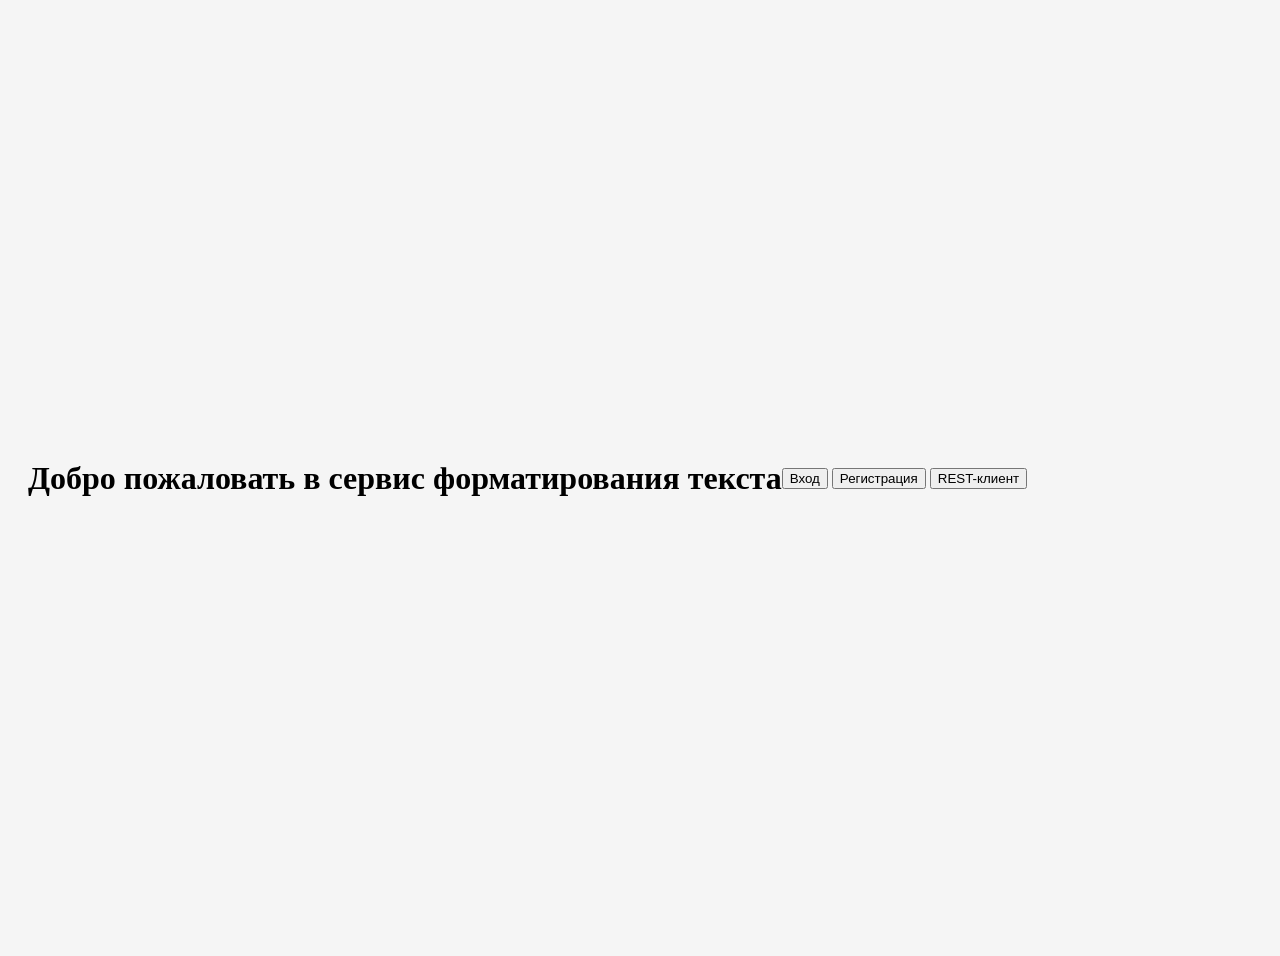
<file: src/main/resources/templates/index.html>
<!DOCTYPE html>
<html xmlns:th="http://www.thymeleaf.org">
<head>
    <meta charset="UTF-8">
    <title>Главная страница</title>
    <style>
        body {
            background-color: #f5f5f5;
            min-height: 100vh;
            display: flex;
            align-items: center;
            padding: 20px;
        }
    </style>
</head>
<body>
<h1>Добро пожаловать в сервис форматирования текста</h1>
<div>
    <a th:href="@{/auth/login}"><button>Вход</button></a>
    <a th:href="@{/auth/registration}"><button>Регистрация</button></a>
    <a th:href="@{/rest-client}"><button>REST-клиент</button></a>
</div>
</body>
</html>
</file>
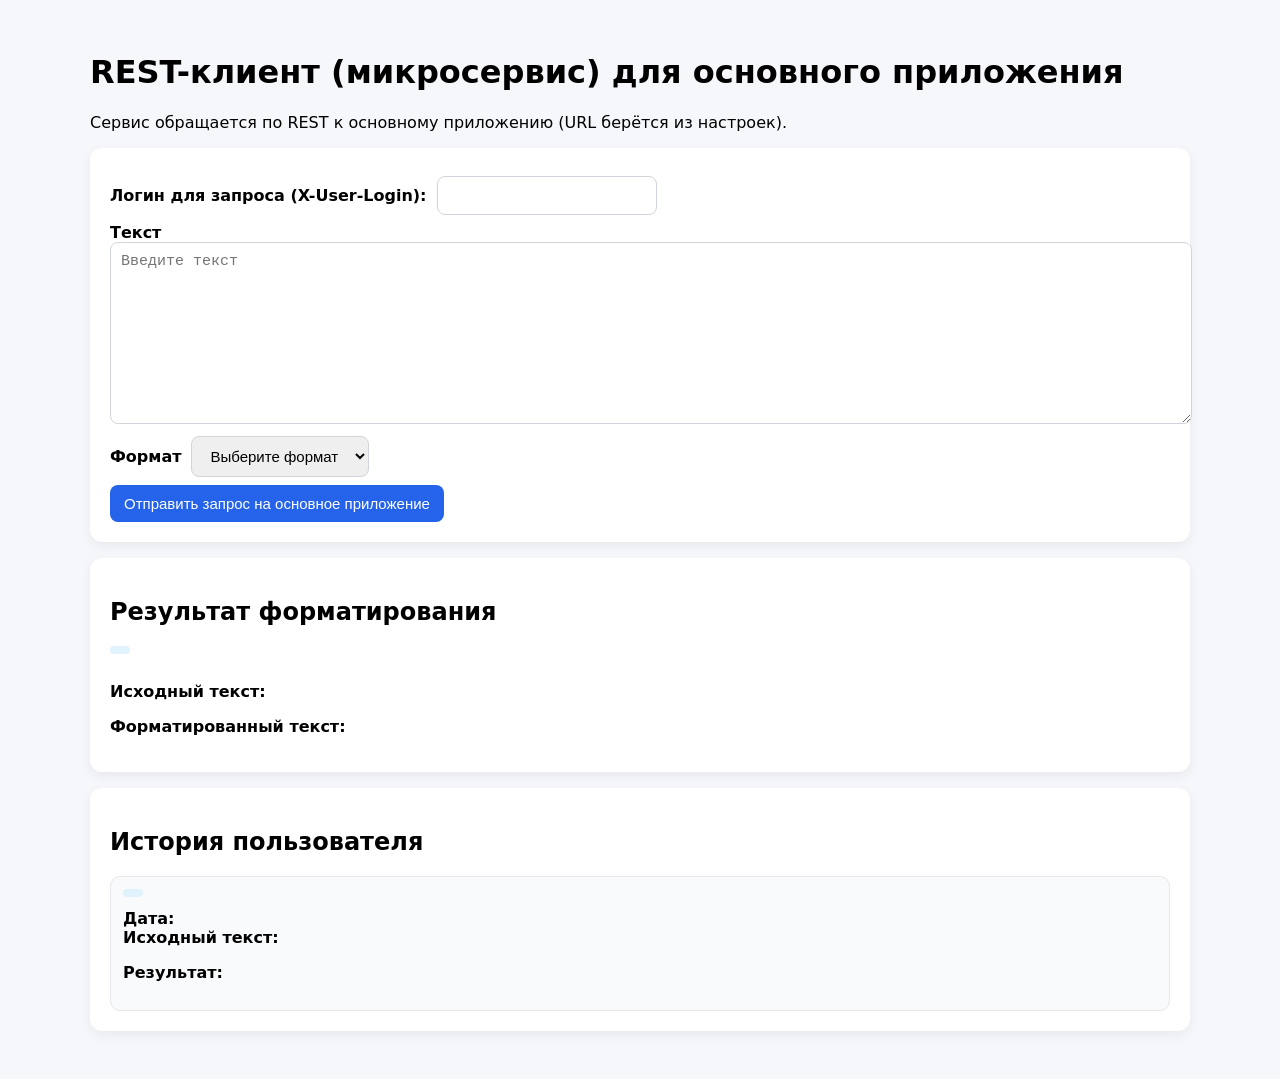
<file: src/main/resources/client/templates/client/index.html>
<!DOCTYPE html>
<html xmlns:th="http://www.thymeleaf.org">
<head>
    <meta charset="UTF-8">
    <title>REST клиент (отдельный сервис)</title>
    <style>
        body { font-family: system-ui, sans-serif; background: #f5f7fb; margin: 0; }
        .container { max-width: 1100px; margin: 0 auto; padding: 32px 16px; }
        .card { background: #fff; border-radius: 12px; padding: 20px; box-shadow: 0 4px 12px rgba(0,0,0,0.06); margin-bottom: 16px; }
        textarea { width: 100%; min-height: 160px; padding: 10px; border: 1px solid #d1d5db; border-radius: 8px; resize: vertical; font-size: 15px; }
        select, input, button { padding: 10px 14px; border-radius: 8px; border: 1px solid #d1d5db; font-size: 15px; }
        button { background: #2563eb; color: #fff; border: none; cursor: pointer; }
        button:hover { background: #1d4ed8; }
        .grid { display: grid; grid-template-columns: repeat(auto-fit, minmax(280px, 1fr)); gap: 12px; }
        .history-item { border: 1px solid #e5e7eb; border-radius: 10px; padding: 12px; background: #f8fafc; }
        .badge { display: inline-block; padding: 4px 10px; border-radius: 9999px; background: #e0f2fe; color: #1d4ed8; font-weight: 600; margin-bottom: 8px; }
        .error { color: #dc2626; font-size: 14px; }
        .row { display: flex; gap: 10px; align-items: center; flex-wrap: wrap; margin: 8px 0; }
    </style>
</head>
<body>
<div class="container">
    <h1>REST-клиент (микросервис) для основного приложения</h1>
    <p>Сервис обращается по REST к основному приложению (URL берётся из настроек).</p>

    <div class="card">
        <form th:action="@{/format}" method="post" th:object="${textForFormatingDTO}">
            <div class="row">
                <label for="login"><strong>Логин для запроса (X-User-Login):</strong></label>
                <input id="login" name="login" th:value="${login}">
            </div>

            <label for="text"><strong>Текст</strong></label>
            <textarea id="text" th:field="*{text}" placeholder="Введите текст"></textarea>
            <div class="error" th:if="${#fields.hasErrors('text')}" th:errors="*{text}"></div>

            <div class="row">
                <label for="format"><strong>Формат</strong></label>
                <select id="format" th:field="*{format}">
                    <option value="" disabled selected>Выберите формат</option>
                    <option th:each="format : ${formats}"
                            th:value="${format.id}"
                            th:text="${format.formatType}"></option>
                </select>
                <div class="error" th:if="${#fields.hasErrors('format')}" th:errors="*{format}"></div>
            </div>

            <button type="submit">Отправить запрос на основное приложение</button>
        </form>
    </div>

    <div class="card" th:if="${formattedResult}">
        <h2>Результат форматирования</h2>
        <div class="badge" th:text="${formattedResult.formatType}"></div>
        <p><strong>Исходный текст:</strong></p>
        <p th:text="${formattedResult.originalText}"></p>
        <p><strong>Форматированный текст:</strong></p>
        <p th:text="${formattedResult.formattedText}"></p>
    </div>

    <div class="card">
        <h2>История пользователя <span th:text="${login}"></span></h2>
        <div class="grid">
            <div class="history-item" th:each="item : ${history}">
                <div class="badge" th:text="${item.formatType}"></div>
                <div><strong>Дата:</strong> <span th:text="${item.createdAt}"></span></div>
                <div><strong>Исходный текст:</strong></div>
                <p th:text="${item.originalText}"></p>
                <div><strong>Результат:</strong></div>
                <p th:text="${item.formattedText}"></p>
            </div>
        </div>
    </div>
</div>
</body>
</html>
</file>
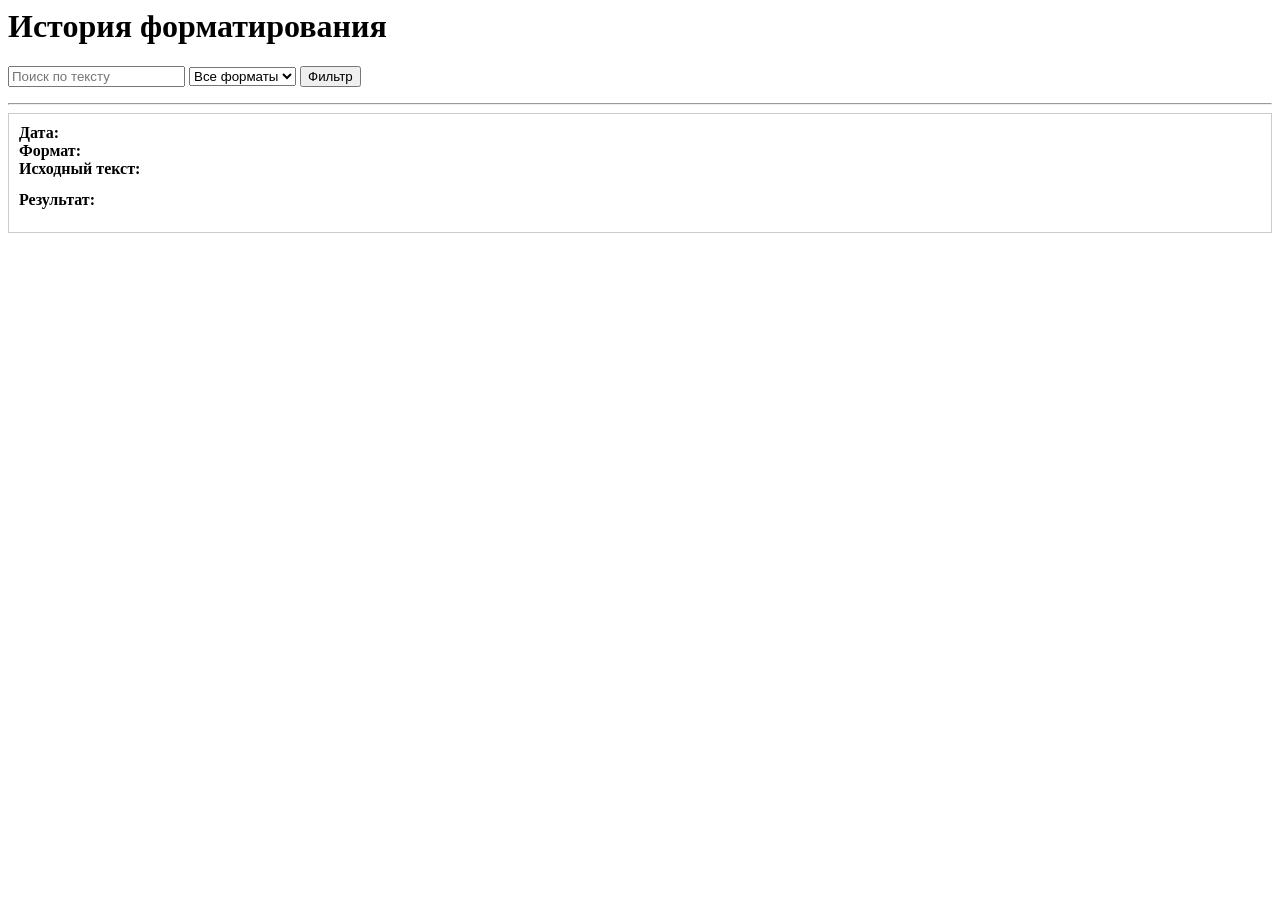
<file: src/main/resources/templates/history.html>
<html xmlns:th="http://www.thymeleaf.org">
<head>
    <meta charset="UTF-8">
    <title>История</title>
</head>

<body>

<h1>История форматирования</h1>

<form method="get" th:action="@{/secure/history}">
    <input type="text" name="text" th:value="${text}" placeholder="Поиск по тексту">

    <select name="formatId">
        <option value="">Все форматы</option>
        <option th:each="f : ${formats}"
                th:value="${f.id}"
                th:selected="${formatId == f.id}"
                th:text="${f.formatType}"></option>
    </select>

    <button type="submit">Фильтр</button>
</form>

<hr>

<div th:each="h : ${history}">
    <div style="margin-bottom:20px; padding:10px; border:1px solid #ccc;">
        <b>Дата:</b> <span th:text="${h.createdAt}"></span><br>
        <b>Формат:</b> <span th:text="${h.format.formatType}"></span><br>
        <b>Исходный текст:</b>
        <pre th:text="${h.originalText}"></pre>
        <b>Результат:</b>
        <pre th:text="${h.formattedText}"></pre>
    </div>
</div>

</body>
</html>
</file>
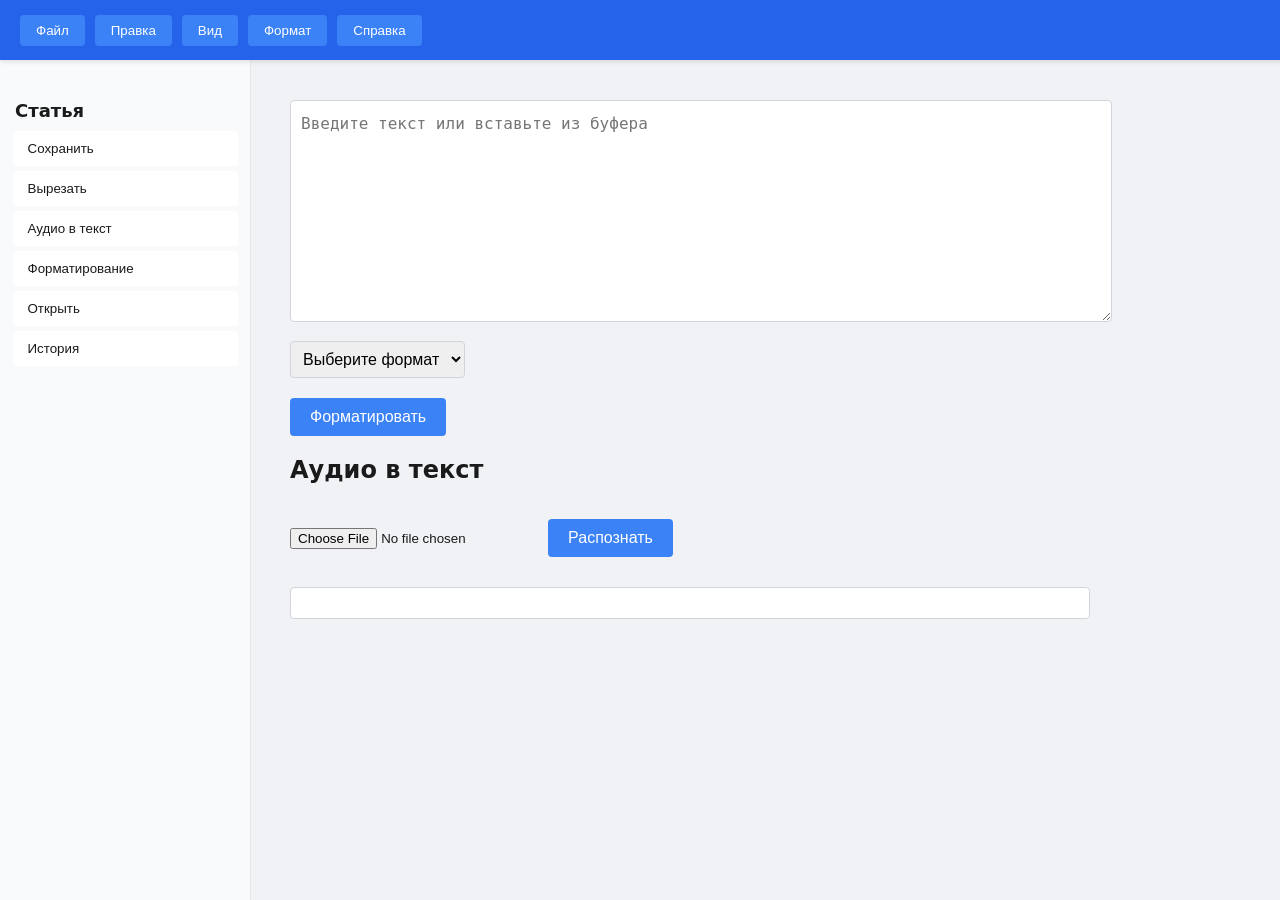
<file: src/main/resources/templates/home.html>
<!DOCTYPE html>
<html xmlns:th="http://www.thymeleaf.org">
<head>
    <meta charset="UTF-8">
    <title>Speech Formatter</title>
    <style>
        /* Общий фон и шрифты */
        body {
            margin: 0;
            font-family: system-ui, -apple-system, sans-serif;
            background-color: #f0f2f5;
            color: #1a1a1a;
        }

        /* Хедер */
        header {
            position: fixed;
            top: 0;
            left: 0;
            width: 100%;
            height: 60px;
            background-color: #2563eb;
            display: flex;
            align-items: center;
            padding: 0 20px;
            box-shadow: 0 2px 4px rgba(0,0,0,0.1);
            z-index: 1000;
        }

        header button {
            background-color: #3b82f6;
            border: none;
            color: white;
            padding: 8px 16px;
            margin-right: 10px;
            cursor: pointer;
            border-radius: 4px;
            font-weight: 500;
        }

        header button:hover {
            background-color: #eff6ff;
            color: #1a1a1a;
        }

        /* Сайдбар */
        aside {
            position: fixed;
            top: 60px;
            left: 0;
            width: 250px;
            height: calc(100vh - 60px);
            background-color: #f8fafc;
            border-right: 1px solid #e5e7eb;
            padding: 20px 0;
        }

        aside h2 {
            font-size: 18px;
            font-weight: 600;
            margin: 20px 0 10px 15px;
        }

        aside button {
            display: block;
            width: 90%;
            margin: 5px auto;
            padding: 10px 15px;
            border: none;
            background-color: #ffffff;
            color: #1a1a1a;
            cursor: pointer;
            border-radius: 4px;
            text-align: left;
        }

        aside button:hover {
            background-color: #eff6ff;
        }

        /* Основная область */
        main {
            margin-left: 250px;
            padding: 100px 40px 40px 40px; /* сверху 100px из-за хедера */
            max-width: 800px;
        }

        main h1 {
            font-size: 32px;
            font-weight: 700;
            margin-bottom: 30px;
        }

        form textarea {
            width: 100%;
            height: 200px;
            padding: 10px;
            font-size: 16px;
            line-height: 1.6;
            border: 1px solid #d1d5db;
            border-radius: 4px;
            resize: vertical;
        }

        form select {
            margin-top: 10px;
            padding: 8px;
            font-size: 16px;
            border-radius: 4px;
            border: 1px solid #d1d5db;
        }

        form button {
            margin-top: 15px;
            padding: 10px 20px;
            font-size: 16px;
            background-color: #3b82f6;
            color: white;
            border: none;
            border-radius: 4px;
            cursor: pointer;
        }

        form button:hover {
            background-color: #2563eb;
        }

        /* Результат */
        .result {
            margin-top: 30px;
            padding: 15px;
            background-color: #ffffff;
            border: 1px solid #d1d5db;
            border-radius: 4px;
            white-space: pre-wrap; /* сохраняет переносы */
        }

        /* Сообщения об ошибках */
        .error {
            color: red;
            font-size: 14px;
            margin-top: 5px;
        }
    </style>
</head>
<body>
<header>
    <button>Файл</button>
    <button>Правка</button>
    <button>Вид</button>
    <button>Формат</button>
    <button>Справка</button>
</header>

<aside>
    <h2>Статья</h2>
    <button>Сохранить</button>
    <button>Вырезать</button>
    <button>Аудио в текст</button>
    <button>Форматирование</button>
    <button>Открыть</button>
    <button>История</button>
</aside>

<main>



    <form th:action="@{/secure/format}" method="post" th:object="${textForFormatingDTO}">
    <textarea th:field="*{text}" placeholder="Введите текст или вставьте из буфера"></textarea>
        <div class="error" th:if="${#fields.hasErrors('text')}" th:errors="*{text}"></div>

        <select th:field="*{format}">
            <option value="" disabled selected>Выберите формат</option>
            <option th:each="f : ${formats}"
                    th:value="${f.id}"
                    th:text="${f.formatType}">
            </option>
        </select>
        <div class="error" th:if="${#fields.hasErrors('format')}" th:errors="*{format}"></div>

        <button type="submit">Форматировать</button>
    </form>

    <h2>Аудио в текст</h2>
    <form th:action="@{/secure/recognize}" method="post" enctype="multipart/form-data">
        <input type="file" name="file" accept=".wav" required />
        <button type="submit">Распознать</button>
    </form>

    <div th:if="${recognizedText}" th:text="${recognizedText}"></div>


    <div class="result" th:if="${result}" th:text="${result}"></div>
</main>
</body>
</html>
</file>
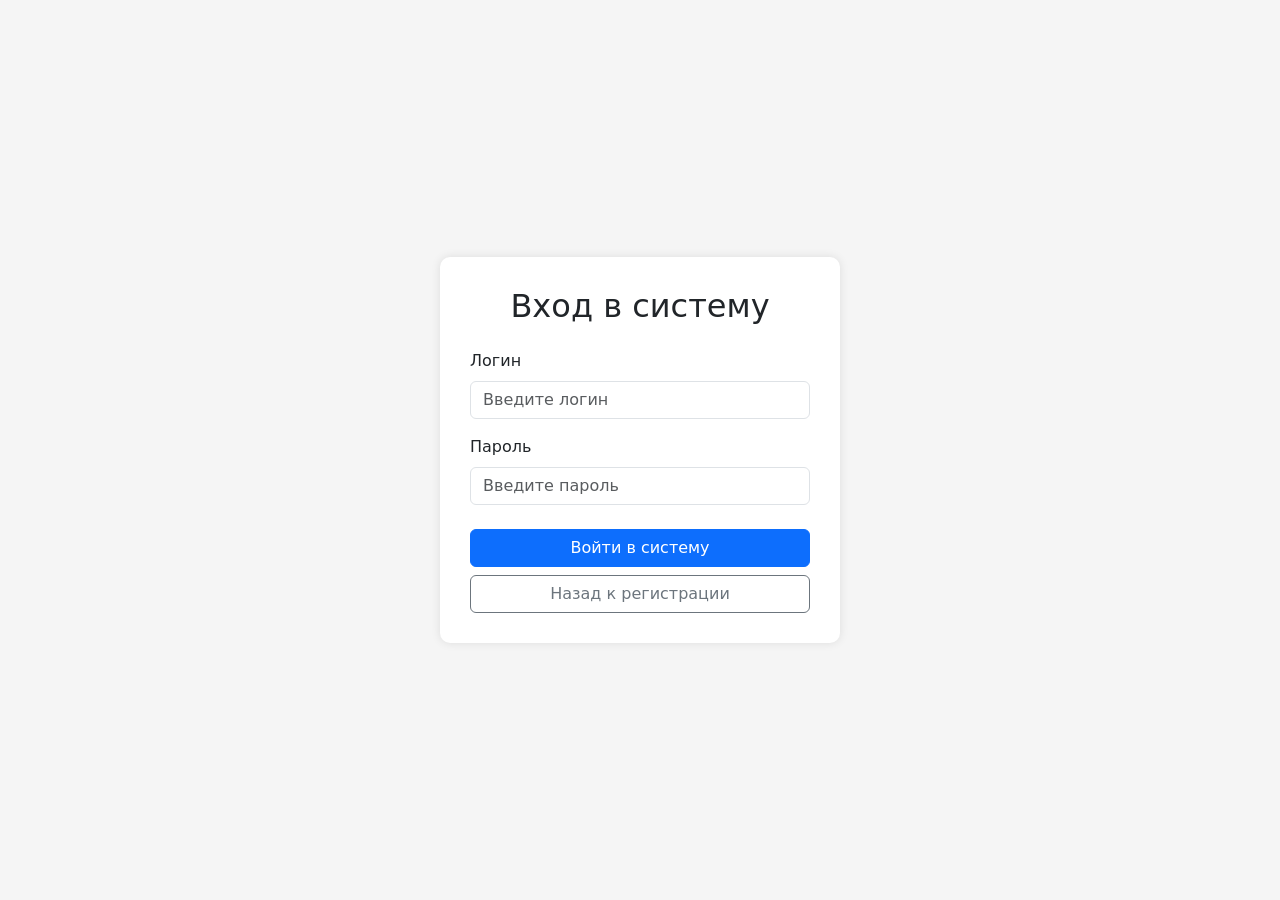
<file: src/main/resources/templates/login.html>
<!DOCTYPE html>
<html lang="ru" xmlns:th="http://www.thymeleaf.org">
<head>
    <meta charset="UTF-8">
    <meta name="viewport" content="width=device-width, initial-scale=1.0">
    <title>Вход в систему</title>
    <link href="https://cdn.jsdelivr.net/npm/bootstrap@5.3.0/dist/css/bootstrap.min.css" rel="stylesheet">
    <style>
        body {
            background-color: #f5f5f5;
            min-height: 100vh;
            display: flex;
            align-items: center;
            padding: 20px;
        }
        .register-card {
            max-width: 400px;
            margin: 0 auto;
            background: white;
            border-radius: 10px;
            box-shadow: 0 0 10px rgba(0,0,0,0.1);
            padding: 30px;
        }
        .btn-block {
            width: 100%;
        }
    </style>
</head>
<body>
<div class="container">
    <div class="register-card">
        <h2 class="text-center mb-4">Вход в систему</h2>

       <!-- &lt;!&ndash; Ошибки &ndash;&gt;
        <div th:if="${error}" class="alert alert-danger" role="alert">
            <span th:text="${error}"></span>
        </div>
        <div th:if="${param.registered}" class="alert alert-success" role="alert">
            Регистрация успешна! Теперь войдите в систему.
        </div>-->

        <!-- Форма -->
        <form th:action="@{/auth/login}" th:object="${user}" method="post">

            <!-- Логин -->
            <div class="mb-3">
                <label for="login" class="form-label">Логин</label>
                <input type="text"
                       class="form-control"
                       id="login"
                       th:field="*{login}"
                       placeholder="Введите логин"
                       required>
                <div th:if="${#fields.hasErrors('login')}" class="text-danger small mt-1">
                    <span th:errors="*{login}"></span>
                </div>
            </div>

            <!-- Пароль -->
            <div class="mb-4">
                <label for="password" class="form-label">Пароль</label>
                <input type="password"
                       class="form-control"
                       id="password"
                       th:field="*{password}"
                       placeholder="Введите пароль"
                       required>
                <div th:if="${#fields.hasErrors('password')}" class="text-danger small mt-1">
                    <span th:errors="*{password}"></span>
                </div>
            </div>

            <!-- Кнопки -->
            <div class="d-grid gap-2">
                <button type="submit" class="btn btn-primary btn-block">
                    Войти в систему
                </button>
                <a th:href="@{/auth/registration}" class="btn btn-outline-secondary btn-block">
                    Назад к регистрации
                </a>
            </div>
        </form>
    </div>
</div>

<script src="https://cdn.jsdelivr.net/npm/bootstrap@5.3.0/dist/js/bootstrap.bundle.min.js"></script>
</body>
</html>
</file>
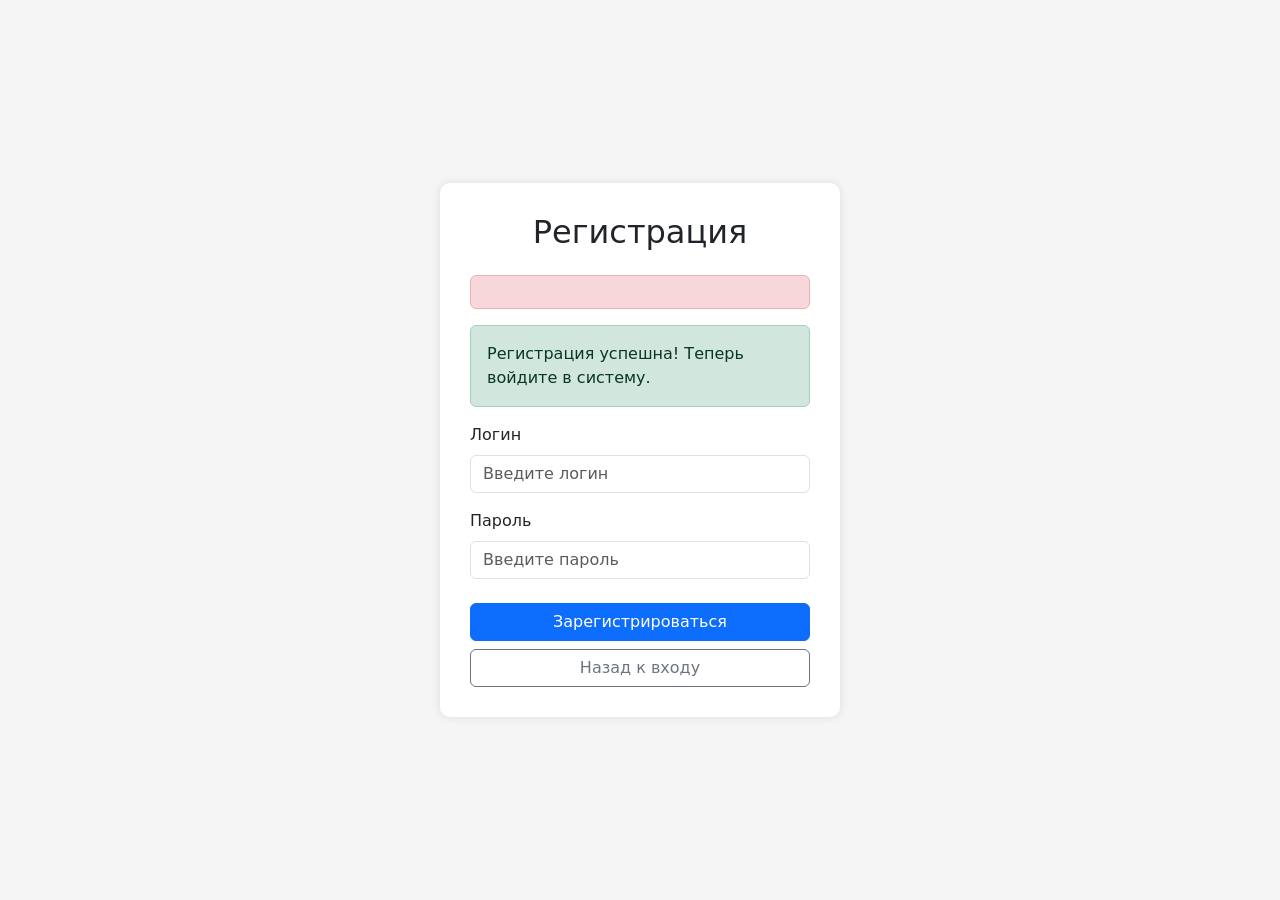
<file: src/main/resources/templates/registration.html>
<!DOCTYPE html>
<html lang="ru" xmlns:th="http://www.thymeleaf.org">
<head>
    <meta charset="UTF-8">
    <meta name="viewport" content="width=device-width, initial-scale=1.0">
    <title>Регистрация</title>
    <link href="https://cdn.jsdelivr.net/npm/bootstrap@5.3.0/dist/css/bootstrap.min.css" rel="stylesheet">
    <style>
        body {
            background-color: #f5f5f5;
            min-height: 100vh;
            display: flex;
            align-items: center;
            padding: 20px;
        }
        .register-card {
            max-width: 400px;
            margin: 0 auto;
            background: white;
            border-radius: 10px;
            box-shadow: 0 0 10px rgba(0,0,0,0.1);
            padding: 30px;
        }
        .btn-block {
            width: 100%;
        }
    </style>
</head>
<body>
<div class="container">
    <div class="register-card">
        <h2 class="text-center mb-4">Регистрация</h2>

        <!-- Ошибки -->
        <div th:if="${error}" class="alert alert-danger" role="alert">
            <span th:text="${error}"></span>
        </div>
        <div th:if="${param.registered}" class="alert alert-success" role="alert">
            Регистрация успешна! Теперь войдите в систему.
        </div>

        <!-- Форма -->
        <form th:action="@{/auth/register}" th:object="${user}" method="post">

            <!-- Логин -->
            <div class="mb-3">
                <label for="login" class="form-label">Логин</label>
                <input type="text"
                       class="form-control"
                       id="login"
                       th:field="*{login}"
                       placeholder="Введите логин"
                       required>
                <div th:if="${#fields.hasErrors('login')}" class="text-danger small mt-1">
                    <span th:errors="*{login}"></span>
                </div>
            </div>

            <!-- Пароль -->
            <div class="mb-4">
                <label for="password" class="form-label">Пароль</label>
                <input type="password"
                       class="form-control"
                       id="password"
                       th:field="*{password}"
                       placeholder="Введите пароль"
                       required>
                <div th:if="${#fields.hasErrors('password')}" class="text-danger small mt-1">
                    <span th:errors="*{password}"></span>
                </div>
            </div>

            <!-- Кнопки -->
            <div class="d-grid gap-2">
                <button type="submit" class="btn btn-primary btn-block">
                    Зарегистрироваться
                </button>
                <a th:href="@{/auth/login}" class="btn btn-outline-secondary btn-block">
                    Назад к входу
                </a>
            </div>
        </form>
    </div>
</div>

<script src="https://cdn.jsdelivr.net/npm/bootstrap@5.3.0/dist/js/bootstrap.bundle.min.js"></script>
</body>
</html>
</file>
